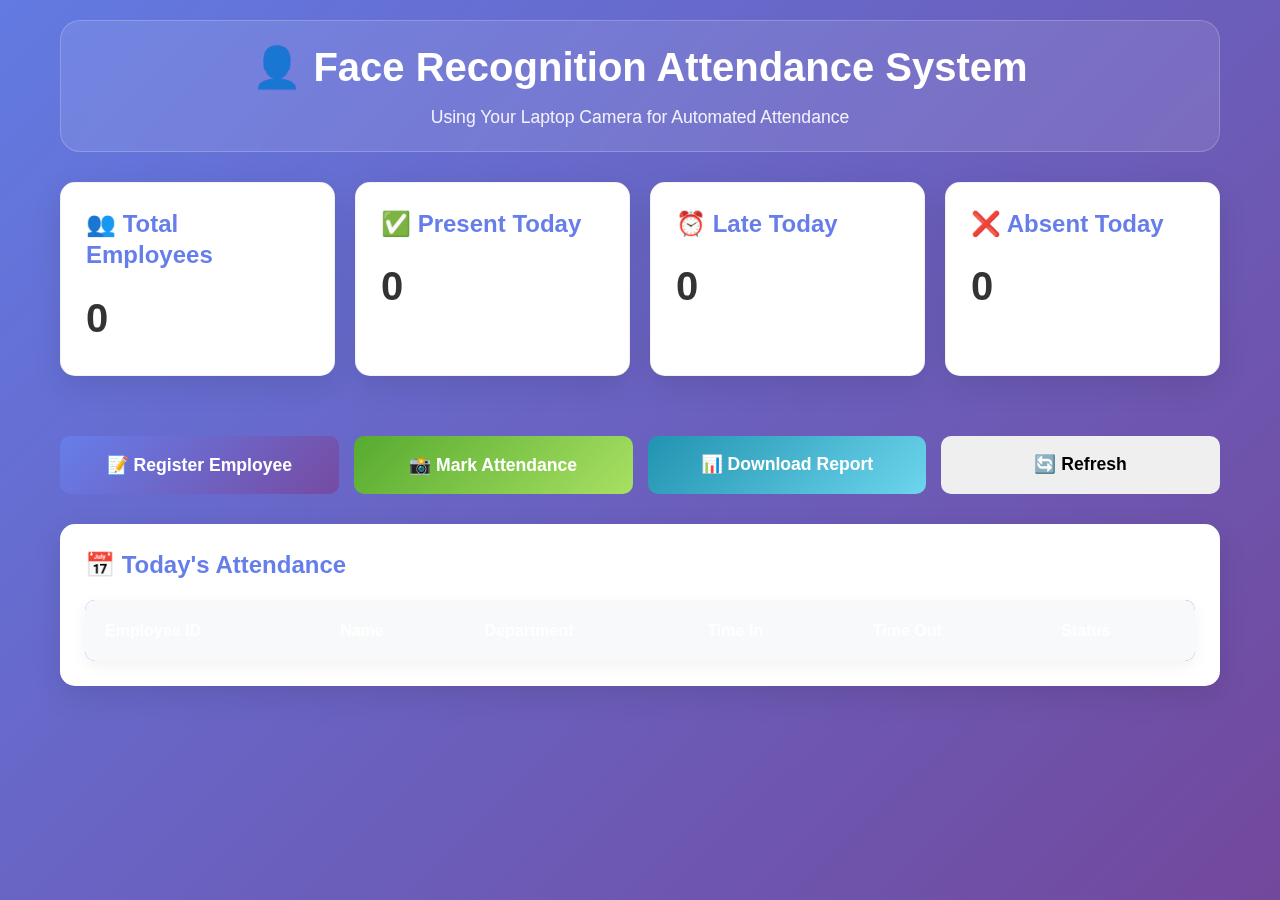
<file: index.html>
<!DOCTYPE html>
<html lang="en">
<head>
    <meta charset="UTF-8">
    <meta name="viewport" content="width=device-width, initial-scale=1.0">
    <title>Face Recognition Attendance System</title>
    <link rel="stylesheet" href="style.css">
    <style>
        * {
            margin: 0;
            padding: 0;
            box-sizing: border-box;
        }

        body {
            font-family: 'Segoe UI', Arial, sans-serif;
            background: linear-gradient(135deg, #667eea 0%, #764ba2 100%);
            min-height: 100vh;
            color: #333;
        }

        .container {
            max-width: 1200px;
            margin: 0 auto;
            padding: 20px;
        }

        header {
            text-align: center;
            color: white;
            margin-bottom: 30px;
            padding: 20px;
        }

        header h1 {
            font-size: 2.5rem;
            margin-bottom: 10px;
        }

        header p {
            font-size: 1.1rem;
            opacity: 0.9;
        }

        .dashboard {
            display: grid;
            grid-template-columns: repeat(auto-fit, minmax(250px, 1fr));
            gap: 20px;
            margin-bottom: 30px;
        }

        .card {
            background: white;
            border-radius: 15px;
            padding: 25px;
            box-shadow: 0 10px 30px rgba(0,0,0,0.1);
            transition: transform 0.3s;
        }

        .card:hover {
            transform: translateY(-5px);
        }

        .card h3 {
            color: #667eea;
            margin-bottom: 15px;
            display: flex;
            align-items: center;
            gap: 10px;
        }

        .card .value {
            font-size: 2.5rem;
            font-weight: bold;
            color: #333;
        }

        .quick-actions {
            display: grid;
            grid-template-columns: repeat(auto-fit, minmax(200px, 1fr));
            gap: 15px;
            margin: 30px 0;
        }

        .btn {
            padding: 15px 25px;
            border: none;
            border-radius: 10px;
            font-size: 1.1rem;
            font-weight: 600;
            cursor: pointer;
            display: flex;
            align-items: center;
            justify-content: center;
            gap: 10px;
            text-decoration: none;
            transition: all 0.3s;
        }

        .btn-primary {
            background: linear-gradient(135deg, #667eea 0%, #764ba2 100%);
            color: white;
        }

        .btn-success {
            background: linear-gradient(135deg, #56ab2f 0%, #a8e063 100%);
            color: white;
        }

        .btn-info {
            background: linear-gradient(135deg, #2193b0 0%, #6dd5ed 100%);
            color: white;
        }

        .btn:hover {
            transform: scale(1.05);
            box-shadow: 0 10px 20px rgba(0,0,0,0.2);
        }

        .attendance-table {
            background: white;
            border-radius: 15px;
            padding: 25px;
            box-shadow: 0 10px 30px rgba(0,0,0,0.1);
            margin-top: 30px;
        }

        .attendance-table h3 {
            color: #667eea;
            margin-bottom: 20px;
            display: flex;
            align-items: center;
            gap: 10px;
        }

        table {
            width: 100%;
            border-collapse: collapse;
        }

        th, td {
            padding: 12px 15px;
            text-align: left;
            border-bottom: 1px solid #ddd;
        }

        th {
            background-color: #f8f9fa;
            color: #667eea;
            font-weight: 600;
        }

        tr:hover {
            background-color: #f5f5f5;
        }

        .badge {
            padding: 5px 10px;
            border-radius: 20px;
            font-size: 0.85rem;
            font-weight: 600;
        }

        .badge-present {
            background-color: #d4edda;
            color: #155724;
        }

        .badge-late {
            background-color: #fff3cd;
            color: #856404;
        }

        .badge-absent {
            background-color: #f8d7da;
            color: #721c24;
        }

        .message {
            position: fixed;
            top: 20px;
            right: 20px;
            padding: 15px 25px;
            border-radius: 10px;
            color: white;
            font-weight: 600;
            z-index: 1000;
            animation: slideIn 0.3s ease;
        }

        @keyframes slideIn {
            from {
                transform: translateX(100%);
                opacity: 0;
            }
            to {
                transform: translateX(0);
                opacity: 1;
            }
        }

        .message.success {
            background: #28a745;
        }

        .message.error {
            background: #dc3545;
        }

        .message.info {
            background: #17a2b8;
        }

        @media (max-width: 768px) {
            .container {
                padding: 10px;
            }
            
            header h1 {
                font-size: 1.8rem;
            }
            
            .quick-actions {
                grid-template-columns: 1fr;
            }
            
            table {
                font-size: 0.9rem;
            }
        }
    </style>
</head>
<body>
    <div class="container">
        <header>
            <h1>👤 Face Recognition Attendance System</h1>
            <p>Using Your Laptop Camera for Automated Attendance</p>
        </header>

        <div class="dashboard">
            <div class="card">
                <h3>👥 Total Employees</h3>
                <div class="value" id="totalEmployees">0</div>
            </div>
            <div class="card">
                <h3>✅ Present Today</h3>
                <div class="value" id="todayPresent">0</div>
            </div>
            <div class="card">
                <h3>⏰ Late Today</h3>
                <div class="value" id="lateToday">0</div>
            </div>
            <div class="card">
                <h3>❌ Absent Today</h3>
                <div class="value" id="absentToday">0</div>
            </div>
        </div>

        <div class="quick-actions">
            <a href="register.html" class="btn btn-primary">
                📝 Register Employee
            </a>
            <a href="attendance.html" class="btn btn-success">
                📸 Mark Attendance
            </a>
            <button onclick="downloadReport()" class="btn btn-info">
                📊 Download Report
            </button>
            <button onclick="refreshData()" class="btn">
                🔄 Refresh
            </button>
        </div>

        <div class="attendance-table">
            <h3>📅 Today's Attendance</h3>
            <div class="table-responsive">
                <table>
                    <thead>
                        <tr>
                            <th>Employee ID</th>
                            <th>Name</th>
                            <th>Department</th>
                            <th>Time In</th>
                            <th>Time Out</th>
                            <th>Status</th>
                        </tr>
                    </thead>
                    <tbody id="attendanceList">
                        <!-- Will be populated by JavaScript -->
                    </tbody>
                </table>
            </div>
        </div>
    </div>

    <div id="message" class="message" style="display: none;"></div>

    <script>
        // Load data when page loads
        document.addEventListener('DOMContentLoaded', function() {
            loadDashboardData();
            loadTodayAttendance();
            
            // Refresh every 30 seconds
            setInterval(loadDashboardData, 30000);
        });

        async function loadDashboardData() {
            try {
                // Get total employees
                const employeesResponse = await fetch('api.php?action=get_employees');
                const employeesData = await employeesResponse.json();
                
                if(employeesData.success) {
                    document.getElementById('totalEmployees').textContent = employeesData.count;
                }
                
                // Get today's attendance
                const attendanceResponse = await fetch('api.php?action=get_today_attendance');
                const attendanceData = await attendanceResponse.json();
                
                if(attendanceData.success) {
                    document.getElementById('todayPresent').textContent = attendanceData.total;
                    // Simplified counts (in real app, calculate from database)
                    document.getElementById('lateToday').textContent = '0';
                    document.getElementById('absentToday').textContent = employeesData.count - attendanceData.total;
                }
                
            } catch(error) {
                console.error('Error loading dashboard data:', error);
            }
        }

        async function loadTodayAttendance() {
            try {
                const response = await fetch('api.php?action=get_today_attendance');
                const data = await response.json();
                
                if(data.success) {
                    const tableBody = document.getElementById('attendanceList');
                    tableBody.innerHTML = '';
                    
                    if(data.attendance.length === 0) {
                        tableBody.innerHTML = '<tr><td colspan="6" style="text-align: center;">No attendance recorded today</td></tr>';
                        return;
                    }
                    
                    data.attendance.forEach(record => {
                        const row = document.createElement('tr');
                        
                        // Determine status
                        let status = 'Present';
                        let statusClass = 'badge-present';
                        
                        if(record.time_in) {
                            const timeIn = new Date('1970-01-01T' + record.time_in);
                            if(timeIn.getHours() > 9 || (timeIn.getHours() === 9 && timeIn.getMinutes() > 0)) {
                                status = 'Late';
                                statusClass = 'badge-late';
                            }
                        }
                        
                        if(!record.time_in) {
                            status = 'Absent';
                            statusClass = 'badge-absent';
                        }
                        
                        row.innerHTML = `
                            <td>${record.employee_id || 'N/A'}</td>
                            <td>${record.name}</td>
                            <td>${record.department || 'N/A'}</td>
                            <td>${record.time_in || '--:--:--'}</td>
                            <td>${record.time_out || '--:--:--'}</td>
                            <td><span class="badge ${statusClass}">${status}</span></td>
                        `;
                        
                        tableBody.appendChild(row);
                    });
                }
            } catch(error) {
                console.error('Error loading attendance:', error);
            }
        }

        function downloadReport() {
            const today = new Date().toISOString().split('T')[0];
            // In a real app, this would generate a CSV or PDF
            alert(`Attendance report for ${today} would be downloaded`);
        }

        function refreshData() {
            loadDashboardData();
            loadTodayAttendance();
            showMessage('Data refreshed', 'info');
        }

        function showMessage(text, type) {
            const messageDiv = document.getElementById('message');
            messageDiv.textContent = text;
            messageDiv.className = `message ${type}`;
            messageDiv.style.display = 'block';
            
            setTimeout(() => {
                messageDiv.style.display = 'none';
            }, 3000);
        }
    </script>
</body>
</html>
</file>
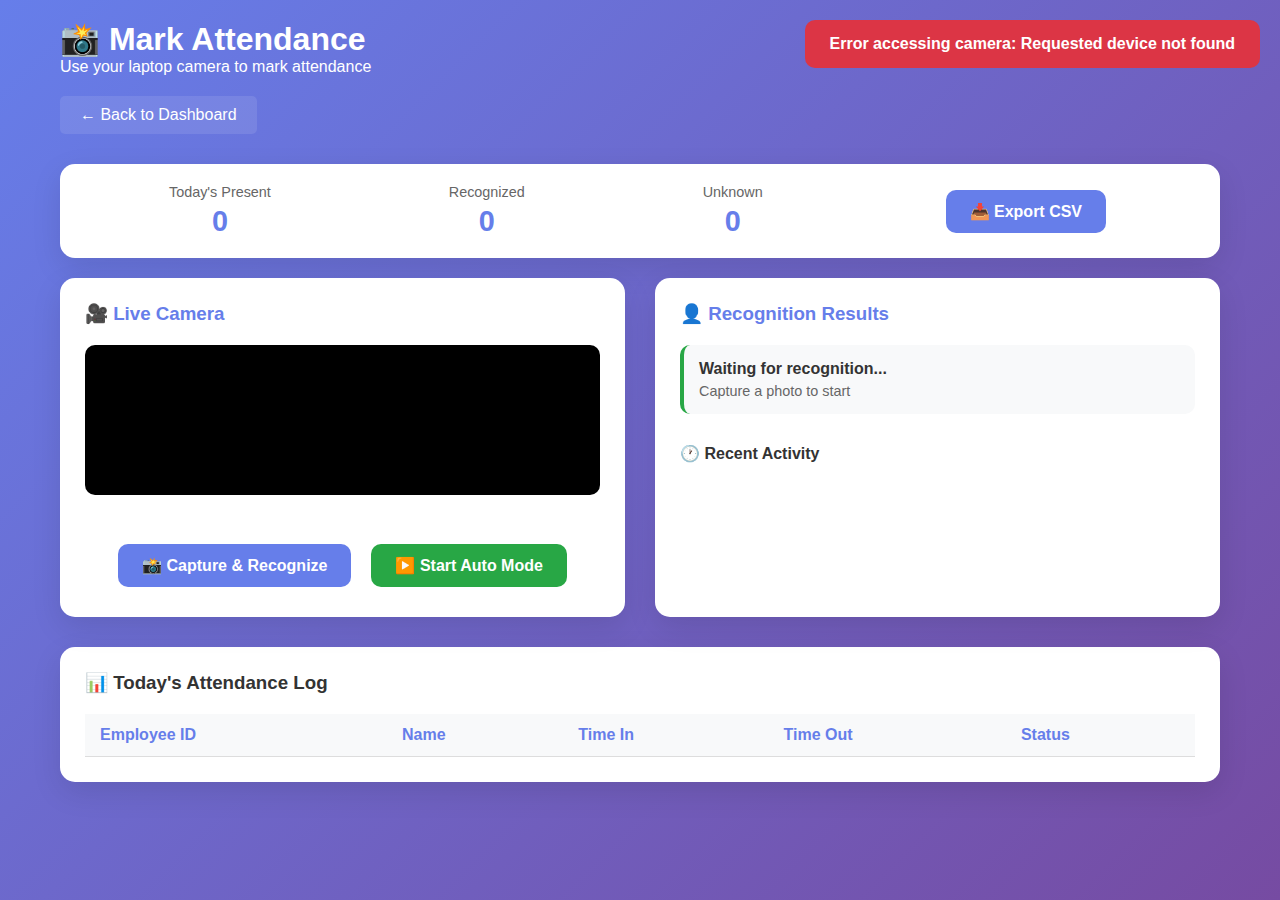
<file: attendance.html>
<!DOCTYPE html>
<html lang="en">
<head>
    <meta charset="UTF-8">
    <meta name="viewport" content="width=device-width, initial-scale=1.0">
    <title>Mark Attendance - Face Attendance</title>
    <style>
        * {
            margin: 0;
            padding: 0;
            box-sizing: border-box;
        }

        body {
            font-family: 'Segoe UI', Arial, sans-serif;
            background: linear-gradient(135deg, #667eea 0%, #764ba2 100%);
            min-height: 100vh;
            color: #333;
        }

        .container {
            max-width: 1200px;
            margin: 0 auto;
            padding: 20px;
        }

        header {
            color: white;
            margin-bottom: 30px;
        }

        .back-btn {
            display: inline-block;
            padding: 10px 20px;
            background: rgba(255, 255, 255, 0.1);
            color: white;
            text-decoration: none;
            border-radius: 5px;
            margin-top: 20px;
            transition: all 0.3s;
        }

        .back-btn:hover {
            background: rgba(255, 255, 255, 0.2);
        }

        .attendance-container {
            display: grid;
            grid-template-columns: 1fr 1fr;
            gap: 30px;
            margin-bottom: 30px;
        }

        @media (max-width: 900px) {
            .attendance-container {
                grid-template-columns: 1fr;
            }
        }

        .card {
            background: white;
            border-radius: 15px;
            padding: 25px;
            box-shadow: 0 10px 30px rgba(0,0,0,0.1);
            height: 100%;
        }

        .card h3 {
            color: #667eea;
            margin-bottom: 20px;
            display: flex;
            align-items: center;
            gap: 10px;
        }

        video {
            width: 100%;
            border-radius: 10px;
            background: #000;
            margin-bottom: 20px;
        }

        .btn {
            padding: 12px 24px;
            border: none;
            border-radius: 10px;
            font-size: 1rem;
            font-weight: 600;
            cursor: pointer;
            display: inline-flex;
            align-items: center;
            gap: 10px;
            transition: all 0.3s;
            margin: 5px;
        }

        .btn-primary {
            background: #667eea;
            color: white;
        }

        .btn-success {
            background: #28a745;
            color: white;
        }

        .btn-danger {
            background: #dc3545;
            color: white;
        }

        .btn:hover {
            transform: translateY(-2px);
            box-shadow: 0 5px 15px rgba(0,0,0,0.2);
        }

        .controls {
            display: flex;
            gap: 10px;
            justify-content: center;
            margin-top: 20px;
            flex-wrap: wrap;
        }

        .preview-container {
            text-align: center;
            margin-bottom: 20px;
        }

        #preview {
            max-width: 100%;
            border-radius: 10px;
            border: 3px solid #667eea;
        }

        .results-container {
            max-height: 400px;
            overflow-y: auto;
        }

        .result-item {
            background: #f8f9fa;
            padding: 15px;
            border-radius: 10px;
            margin-bottom: 10px;
            border-left: 4px solid #28a745;
        }

        .result-item.unknown {
            border-left-color: #dc3545;
        }

        .result-item .name {
            font-weight: 600;
            color: #333;
        }

        .result-item .time {
            color: #666;
            font-size: 0.9rem;
            margin-top: 5px;
        }

        .recent-logs {
            margin-top: 20px;
        }

        .log-item {
            display: flex;
            justify-content: space-between;
            padding: 8px 0;
            border-bottom: 1px solid #eee;
        }

        .log-item:last-child {
            border-bottom: none;
        }

        .stats-bar {
            background: white;
            border-radius: 15px;
            padding: 20px;
            display: flex;
            justify-content: space-around;
            align-items: center;
            margin-bottom: 20px;
            box-shadow: 0 10px 30px rgba(0,0,0,0.1);
        }

        .stat {
            text-align: center;
        }

        .stat-label {
            display: block;
            color: #666;
            font-size: 0.9rem;
            margin-bottom: 5px;
        }

        .stat-value {
            display: block;
            font-size: 1.8rem;
            font-weight: bold;
            color: #667eea;
        }

        .attendance-log {
            background: white;
            border-radius: 15px;
            padding: 25px;
            box-shadow: 0 10px 30px rgba(0,0,0,0.1);
        }

        .log-table {
            width: 100%;
            border-collapse: collapse;
            margin-top: 20px;
        }

        .log-table th,
        .log-table td {
            padding: 12px 15px;
            text-align: left;
            border-bottom: 1px solid #ddd;
        }

        .log-table th {
            background-color: #f8f9fa;
            color: #667eea;
            font-weight: 600;
        }

        .badge {
            padding: 5px 10px;
            border-radius: 20px;
            font-size: 0.85rem;
            font-weight: 600;
        }

        .badge-present {
            background-color: #d4edda;
            color: #155724;
        }

        .message {
            position: fixed;
            top: 20px;
            right: 20px;
            padding: 15px 25px;
            border-radius: 10px;
            color: white;
            font-weight: 600;
            z-index: 1000;
            animation: slideIn 0.3s ease;
            display: none;
        }

        @keyframes slideIn {
            from {
                transform: translateX(100%);
                opacity: 0;
            }
            to {
                transform: translateX(0);
                opacity: 1;
            }
        }

        .message.success {
            background: #28a745;
        }

        .message.error {
            background: #dc3545;
        }

        .message.info {
            background: #17a2b8;
        }
    </style>
</head>
<body>
    <div class="container">
        <header>
            <h1>📸 Mark Attendance</h1>
            <p>Use your laptop camera to mark attendance</p>
            <a href="index.html" class="back-btn">← Back to Dashboard</a>
        </header>

        <div class="stats-bar">
            <div class="stat">
                <span class="stat-label">Today's Present</span>
                <span class="stat-value" id="todayCount">0</span>
            </div>
            <div class="stat">
                <span class="stat-label">Recognized</span>
                <span class="stat-value" id="recognizedCount">0</span>
            </div>
            <div class="stat">
                <span class="stat-label">Unknown</span>
                <span class="stat-value" id="unknownCount">0</span>
            </div>
            <button onclick="downloadCSV()" class="btn btn-primary">
                📥 Export CSV
            </button>
        </div>

        <div class="attendance-container">
            <div class="card">
                <h3>🎥 Live Camera</h3>
                <div class="video-container">
                    <video id="video" autoplay></video>
                    <canvas id="canvas" style="display: none;"></canvas>
                </div>
                <div class="controls">
                    <button id="captureBtn" class="btn btn-primary">
                        📸 Capture & Recognize
                    </button>
                    <button id="autoBtn" class="btn btn-success">
                        ▶️ Start Auto Mode
                    </button>
                    <button id="stopBtn" class="btn btn-danger" style="display: none;">
                        ⏹️ Stop Auto Mode
                    </button>
                </div>
            </div>

            <div class="card">
                <h3>👤 Recognition Results</h3>
                <div class="preview-container" id="previewSection" style="display: none;">
                    <img id="preview" width="250">
                </div>
                <div class="results-container" id="results">
                    <!-- Results will appear here -->
                    <div class="result-item">
                        <div class="name">Waiting for recognition...</div>
                        <div class="time">Capture a photo to start</div>
                    </div>
                </div>
                
                <div class="recent-logs">
                    <h4 style="margin-bottom: 10px;">🕐 Recent Activity</h4>
                    <div id="recentLogs">
                        <!-- Recent logs will appear here -->
                    </div>
                </div>
            </div>
        </div>

        <div class="attendance-log">
            <h3>📊 Today's Attendance Log</h3>
            <div class="table-responsive">
                <table class="log-table">
                    <thead>
                        <tr>
                            <th>Employee ID</th>
                            <th>Name</th>
                            <th>Time In</th>
                            <th>Time Out</th>
                            <th>Status</th>
                        </tr>
                    </thead>
                    <tbody id="attendanceLog">
                        <!-- Will be populated by JavaScript -->
                    </tbody>
                </table>
            </div>
        </div>
    </div>

    <div id="message" class="message"></div>

    <script>
        const video = document.getElementById('video');
        const canvas = document.getElementById('canvas');
        const captureBtn = document.getElementById('captureBtn');
        const autoBtn = document.getElementById('autoBtn');
        const stopBtn = document.getElementById('stopBtn');
        const preview = document.getElementById('preview');
        const previewSection = document.getElementById('previewSection');
        const resultsDiv = document.getElementById('results');
        const recentLogsDiv = document.getElementById('recentLogs');
        const attendanceLogBody = document.getElementById('attendanceLog');
        
        let stream = null;
        let autoModeInterval = null;
        let isAutoMode = false;
        let recognizedCount = 0;
        let unknownCount = 0;

        // Start webcam
        async function startCamera() {
            try {
                stream = await navigator.mediaDevices.getUserMedia({ 
                    video: { 
                        facingMode: 'user', // Use front camera (laptop camera)
                        width: { ideal: 1280 },
                        height: { ideal: 720 }
                    } 
                });
                video.srcObject = stream;
                showMessage('Camera started successfully', 'info');
            } catch (err) {
                console.error('Error accessing camera:', err);
                showMessage('Error accessing camera: ' + err.message, 'error');
            }
        }

        captureBtn.addEventListener('click', takeAttendance);
        
        autoBtn.addEventListener('click', () => {
            isAutoMode = true;
            autoBtn.style.display = 'none';
            stopBtn.style.display = 'inline-block';
            autoModeInterval = setInterval(takeAttendance, 5000); // Every 5 seconds
            showMessage('Auto mode started (every 5 seconds)', 'info');
        });
        
        stopBtn.addEventListener('click', () => {
            isAutoMode = false;
            autoBtn.style.display = 'inline-block';
            stopBtn.style.display = 'none';
            clearInterval(autoModeInterval);
            showMessage('Auto mode stopped', 'info');
        });

        async function takeAttendance() {
            try {
                canvas.width = video.videoWidth;
                canvas.height = video.videoHeight;
                canvas.getContext('2d').drawImage(video, 0, 0);
                
                const imageData = canvas.toDataURL('image/jpeg');
                preview.src = imageData;
                previewSection.style.display = 'block';

                // Prepare form data
                const formData = new FormData();
                formData.append('action', 'recognize');
                formData.append('image_data', imageData);

                const response = await fetch('api.php', {
                    method: 'POST',
                    body: formData
                });

                const data = await response.json();
                
                if (data.success) {
                    displayResults(data);
                    loadTodayAttendance();
                    loadRecentLogs();
                    updateStats();
                } else {
                    showMessage(data.message, 'error');
                }
            } catch (error) {
                console.error('Error taking attendance:', error);
                showMessage('Error: ' + error.message, 'error');
            }
        }

        function displayResults(data) {
            if (data.recognized) {
                const resultDiv = document.createElement('div');
                resultDiv.className = 'result-item';
                
                resultDiv.innerHTML = `
                    <div class="name">${data.employee.name}</div>
                    <div class="time">${data.message} • ${new Date().toLocaleTimeString()}</div>
                `;
                
                resultsDiv.insertBefore(resultDiv, resultsDiv.firstChild);
                
                // Update counters
                recognizedCount++;
                document.getElementById('recognizedCount').textContent = recognizedCount;
                
                // Add to recent logs
                const logDiv = document.createElement('div');
                logDiv.className = 'log-item';
                logDiv.innerHTML = `
                    <span>${data.employee.name}</span>
                    <span>${data.message}</span>
                `;
                recentLogsDiv.insertBefore(logDiv, recentLogsDiv.firstChild);
                
                // Keep only last 5 logs
                while (recentLogsDiv.children.length > 5) {
                    recentLogsDiv.removeChild(recentLogsDiv.lastChild);
                }
                
                showMessage(data.message, 'success');
            } else {
                const resultDiv = document.createElement('div');
                resultDiv.className = 'result-item unknown';
                resultDiv.innerHTML = `
                    <div class="name">Unknown Face</div>
                    <div class="time">${new Date().toLocaleTimeString()}</div>
                `;
                
                resultsDiv.insertBefore(resultDiv, resultsDiv.firstChild);
                
                // Update counters
                unknownCount++;
                document.getElementById('unknownCount').textContent = unknownCount;
                
                showMessage('Face not recognized', 'error');
            }
            
            // Keep only last 5 results
            while (resultsDiv.children.length > 5) {
                resultsDiv.removeChild(resultsDiv.lastChild);
            }
        }

        async function loadTodayAttendance() {
            try {
                const response = await fetch('api.php?action=get_today_attendance');
                const data = await response.json();
                
                if (data.success) {
                    document.getElementById('todayCount').textContent = data.total;
                    
                    attendanceLogBody.innerHTML = '';
                    
                    if (data.attendance.length === 0) {
                        attendanceLogBody.innerHTML = '<tr><td colspan="5" style="text-align: center;">No attendance recorded today</td></tr>';
                        return;
                    }
                    
                    data.attendance.forEach(record => {
                        const row = document.createElement('tr');
                        
                        // Determine status
                        let status = 'Present';
                        let statusClass = 'badge-present';
                        
                        if (record.time_in) {
                            const timeIn = new Date('1970-01-01T' + record.time_in);
                            if (timeIn.getHours() > 9 || (timeIn.getHours() === 9 && timeIn.getMinutes() > 0)) {
                                status = 'Late';
                                statusClass = 'badge-late';
                            }
                        }
                        
                        row.innerHTML = `
                            <td>${record.employee_id || 'N/A'}</td>
                            <td>${record.name}</td>
                            <td>${record.time_in || '--:--:--'}</td>
                            <td>${record.time_out || '--:--:--'}</td>
                            <td><span class="badge ${statusClass}">${status}</span></td>
                        `;
                        
                        attendanceLogBody.appendChild(row);
                    });
                }
            } catch (error) {
                console.error('Error loading attendance:', error);
            }
        }

        async function loadRecentLogs() {
            try {
                const response = await fetch('api.php?action=get_today_attendance');
                const data = await response.json();
                
                if (data.success && data.attendance.length > 0) {
                    // Show last 5 records in recent logs
                    const recent = data.attendance.slice(0, 5);
                    
                    recent.forEach(record => {
                        const logDiv = document.createElement('div');
                        logDiv.className = 'log-item';
                        logDiv.innerHTML = `
                            <span>${record.name}</span>
                            <span>${record.time_in}</span>
                        `;
                        recentLogsDiv.appendChild(logDiv);
                    });
                }
            } catch (error) {
                console.error('Error loading recent logs:', error);
            }
        }

        function updateStats() {
            // Update the stats display
            document.getElementById('recognizedCount').textContent = recognizedCount;
            document.getElementById('unknownCount').textContent = unknownCount;
        }

        function downloadCSV() {
            const today = new Date().toISOString().split('T')[0];
            // This would generate a CSV file in a real application
            alert(`CSV export for ${today} would be downloaded`);
        }

        function showMessage(text, type) {
            const messageDiv = document.getElementById('message');
            messageDiv.textContent = text;
            messageDiv.className = `message ${type}`;
            messageDiv.style.display = 'block';
            
            setTimeout(() => {
                messageDiv.style.display = 'none';
            }, 3000);
        }

        // Start camera and load data when page loads
        startCamera();
        loadTodayAttendance();
        loadRecentLogs();

        // Stop camera when leaving page
        window.addEventListener('beforeunload', () => {
            if (stream) {
                stream.getTracks().forEach(track => track.stop());
            }
            if (autoModeInterval) {
                clearInterval(autoModeInterval);
            }
        });
    </script>
</body>
</html>
</file>
<file: style.css>
/* Face Recognition Attendance System - Main Stylesheet */

/* Reset and Base Styles */
* {
    margin: 0;
    padding: 0;
    box-sizing: border-box;
}

html {
    scroll-behavior: smooth;
}

body {
    font-family: 'Segoe UI', 'Roboto', 'Helvetica Neue', Arial, sans-serif;
    line-height: 1.6;
    color: #333;
    background: linear-gradient(135deg, #667eea 0%, #764ba2 100%);
    min-height: 100vh;
    position: relative;
}

body::before {
    content: '';
    position: fixed;
    top: 0;
    left: 0;
    width: 100%;
    height: 100%;
    background: rgba(0, 0, 0, 0.03);
    z-index: -1;
}

/* Container */
.container {
    max-width: 1400px;
    margin: 0 auto;
    padding: 20px;
}

/* Typography */
h1, h2, h3, h4, h5, h6 {
    font-weight: 600;
    line-height: 1.3;
    margin-bottom: 1rem;
    color: #2c3e50;
}

h1 {
    font-size: 2.5rem;
    background: linear-gradient(135deg, #667eea 0%, #764ba2 100%);
    -webkit-background-clip: text;
    -webkit-text-fill-color: transparent;
    background-clip: text;
}

h2 {
    font-size: 2rem;
}

h3 {
    font-size: 1.5rem;
}

p {
    margin-bottom: 1rem;
}

/* Header */
header {
    text-align: center;
    color: white;
    margin-bottom: 40px;
    padding: 30px 20px;
    background: rgba(255, 255, 255, 0.1);
    border-radius: 20px;
    backdrop-filter: blur(10px);
    border: 1px solid rgba(255, 255, 255, 0.2);
}

header h1 {
    margin-bottom: 10px;
    -webkit-text-fill-color: white;
}

header p {
    font-size: 1.2rem;
    opacity: 0.9;
    max-width: 800px;
    margin: 0 auto;
}

/* Navigation */
.navbar {
    background: rgba(255, 255, 255, 0.95);
    backdrop-filter: blur(10px);
    box-shadow: 0 4px 20px rgba(0, 0, 0, 0.1);
    padding: 15px 0;
    position: sticky;
    top: 0;
    z-index: 1000;
}

.navbar-brand {
    font-weight: 700;
    font-size: 1.5rem;
    color: #667eea !important;
}

.nav-link {
    font-weight: 500;
    color: #555 !important;
    transition: color 0.3s;
}

.nav-link:hover {
    color: #667eea !important;
}

/* Cards */
.card {
    background: white;
    border-radius: 20px;
    padding: 30px;
    box-shadow: 0 10px 40px rgba(0, 0, 0, 0.1);
    margin-bottom: 30px;
    transition: all 0.3s ease;
    border: 1px solid rgba(0, 0, 0, 0.05);
}

.card:hover {
    transform: translateY(-5px);
    box-shadow: 0 20px 50px rgba(0, 0, 0, 0.15);
}

.card-header {
    background: transparent;
    border-bottom: 2px solid #f0f0f0;
    padding-bottom: 15px;
    margin-bottom: 20px;
}

/* Dashboard Stats */
.stats-grid {
    display: grid;
    grid-template-columns: repeat(auto-fit, minmax(250px, 1fr));
    gap: 25px;
    margin-bottom: 40px;
}

.stat-card {
    background: white;
    border-radius: 15px;
    padding: 25px;
    text-align: center;
    box-shadow: 0 5px 20px rgba(0, 0, 0, 0.08);
    transition: all 0.3s;
    position: relative;
    overflow: hidden;
}

.stat-card::before {
    content: '';
    position: absolute;
    top: 0;
    left: 0;
    width: 100%;
    height: 4px;
    background: linear-gradient(90deg, #667eea, #764ba2);
}

.stat-card:hover {
    transform: translateY(-5px);
    box-shadow: 0 15px 30px rgba(0, 0, 0, 0.15);
}

.stat-icon {
    font-size: 2.5rem;
    margin-bottom: 15px;
    color: #667eea;
}

.stat-value {
    font-size: 2.8rem;
    font-weight: 700;
    color: #2c3e50;
    margin: 10px 0;
}

.stat-label {
    font-size: 1rem;
    color: #666;
    font-weight: 500;
}

/* Buttons */
.btn {
    display: inline-flex;
    align-items: center;
    justify-content: center;
    gap: 10px;
    padding: 14px 28px;
    border: none;
    border-radius: 12px;
    font-weight: 600;
    font-size: 1rem;
    cursor: pointer;
    transition: all 0.3s ease;
    text-decoration: none;
    position: relative;
    overflow: hidden;
}

.btn::after {
    content: '';
    position: absolute;
    top: 50%;
    left: 50%;
    width: 5px;
    height: 5px;
    background: rgba(255, 255, 255, 0.5);
    opacity: 0;
    border-radius: 100%;
    transform: scale(1, 1) translate(-50%);
    transform-origin: 50% 50%;
}

.btn:focus:not(:active)::after {
    animation: ripple 1s ease-out;
}

@keyframes ripple {
    0% {
        transform: scale(0, 0);
        opacity: 0.5;
    }
    100% {
        transform: scale(20, 20);
        opacity: 0;
    }
}

.btn-primary {
    background: linear-gradient(135deg, #667eea 0%, #764ba2 100%);
    color: white;
}

.btn-primary:hover {
    transform: translateY(-2px);
    box-shadow: 0 10px 25px rgba(102, 126, 234, 0.4);
}

.btn-success {
    background: linear-gradient(135deg, #56ab2f 0%, #a8e063 100%);
    color: white;
}

.btn-success:hover {
    transform: translateY(-2px);
    box-shadow: 0 10px 25px rgba(86, 171, 47, 0.4);
}

.btn-warning {
    background: linear-gradient(135deg, #f46b45 0%, #eea849 100%);
    color: #212529;
}

.btn-warning:hover {
    transform: translateY(-2px);
    box-shadow: 0 10px 25px rgba(244, 107, 69, 0.4);
}

.btn-danger {
    background: linear-gradient(135deg, #ff416c 0%, #ff4b2b 100%);
    color: white;
}

.btn-danger:hover {
    transform: translateY(-2px);
    box-shadow: 0 10px 25px rgba(255, 65, 108, 0.4);
}

.btn-info {
    background: linear-gradient(135deg, #2193b0 0%, #6dd5ed 100%);
    color: white;
}

.btn-info:hover {
    transform: translateY(-2px);
    box-shadow: 0 10px 25px rgba(33, 147, 176, 0.4);
}

.btn-lg {
    padding: 18px 36px;
    font-size: 1.1rem;
    border-radius: 15px;
}

.btn-block {
    width: 100%;
}

.btn:disabled {
    opacity: 0.6;
    cursor: not-allowed;
    transform: none !important;
    box-shadow: none !important;
}

/* Video Container */
.video-container {
    position: relative;
    width: 100%;
    margin-bottom: 25px;
    border-radius: 15px;
    overflow: hidden;
    background: #000;
    box-shadow: 0 10px 30px rgba(0, 0, 0, 0.2);
}

video {
    width: 100%;
    height: auto;
    display: block;
    transform: scaleX(-1); /* Mirror for front camera */
}

canvas {
    display: none;
}

/* Preview Container */
.preview-container {
    text-align: center;
    margin: 25px 0;
    padding: 20px;
    background: #f8f9fa;
    border-radius: 15px;
    border: 2px dashed #dee2e6;
}

#preview {
    max-width: 100%;
    border-radius: 10px;
    box-shadow: 0 5px 15px rgba(0, 0, 0, 0.1);
    border: 3px solid #667eea;
}

/* Forms */
.form-group {
    margin-bottom: 25px;
}

.form-label {
    display: block;
    margin-bottom: 8px;
    font-weight: 600;
    color: #495057;
}

.form-control {
    width: 100%;
    padding: 14px 18px;
    border: 2px solid #e9ecef;
    border-radius: 10px;
    font-size: 1rem;
    transition: all 0.3s;
    background: #f8f9fa;
}

.form-control:focus {
    outline: none;
    border-color: #667eea;
    background: white;
    box-shadow: 0 0 0 3px rgba(102, 126, 234, 0.1);
}

.form-control::placeholder {
    color: #adb5bd;
}

/* Tables */
.table-responsive {
    overflow-x: auto;
    border-radius: 10px;
    box-shadow: 0 5px 15px rgba(0, 0, 0, 0.05);
}

table {
    width: 100%;
    border-collapse: separate;
    border-spacing: 0;
    background: white;
}

thead {
    background: linear-gradient(135deg, #667eea 0%, #764ba2 100%);
}

thead th {
    color: white;
    font-weight: 600;
    padding: 18px 20px;
    text-align: left;
    border: none;
}

tbody tr {
    transition: all 0.3s;
}

tbody tr:hover {
    background: #f8f9ff;
    transform: scale(1.01);
}

tbody td {
    padding: 16px 20px;
    border-bottom: 1px solid #e9ecef;
}

/* Badges */
.badge {
    display: inline-block;
    padding: 6px 14px;
    border-radius: 20px;
    font-size: 0.85rem;
    font-weight: 600;
    text-transform: uppercase;
    letter-spacing: 0.5px;
}

.badge-present {
    background: linear-gradient(135deg, #d4edda 0%, #c3e6cb 100%);
    color: #155724;
}

.badge-late {
    background: linear-gradient(135deg, #fff3cd 0%, #ffeaa7 100%);
    color: #856404;
}

.badge-absent {
    background: linear-gradient(135deg, #f8d7da 0%, #f5c6cb 100%);
    color: #721c24;
}

.badge-success {
    background: linear-gradient(135deg, #d4edda 0%, #c3e6cb 100%);
    color: #155724;
}

.badge-warning {
    background: linear-gradient(135deg, #fff3cd 0%, #ffeaa7 100%);
    color: #856404;
}

.badge-danger {
    background: linear-gradient(135deg, #f8d7da 0%, #f5c6cb 100%);
    color: #721c24;
}

/* Alerts and Messages */
.alert {
    padding: 18px 25px;
    border-radius: 12px;
    margin-bottom: 25px;
    border-left: 5px solid;
    background: white;
    box-shadow: 0 5px 15px rgba(0, 0, 0, 0.05);
}

.alert-success {
    border-left-color: #28a745;
    background: linear-gradient(135deg, #f8fff9 0%, #e8f6eb 100%);
    color: #155724;
}

.alert-warning {
    border-left-color: #ffc107;
    background: linear-gradient(135deg, #fffdf5 0%, #fff9e6 100%);
    color: #856404;
}

.alert-danger {
    border-left-color: #dc3545;
    background: linear-gradient(135deg, #fff5f7 0%, #ffe6e9 100%);
    color: #721c24;
}

.alert-info {
    border-left-color: #17a2b8;
    background: linear-gradient(135deg, #f8fdff 0%, #e6f7fb 100%);
    color: #0c5460;
}

/* Message System */
.message {
    position: fixed;
    top: 25px;
    right: 25px;
    padding: 18px 28px;
    border-radius: 12px;
    color: white;
    font-weight: 600;
    z-index: 10000;
    animation: slideInRight 0.3s ease, fadeOut 0.3s ease 2.7s forwards;
    box-shadow: 0 10px 30px rgba(0, 0, 0, 0.2);
    backdrop-filter: blur(10px);
    border: 1px solid rgba(255, 255, 255, 0.2);
    max-width: 400px;
}

.message.success {
    background: linear-gradient(135deg, rgba(40, 167, 69, 0.95) 0%, rgba(56, 178, 82, 0.95) 100%);
}

.message.error {
    background: linear-gradient(135deg, rgba(220, 53, 69, 0.95) 0%, rgba(225, 83, 97, 0.95) 100%);
}

.message.info {
    background: linear-gradient(135deg, rgba(23, 162, 184, 0.95) 0%, rgba(58, 179, 198, 0.95) 100%);
}

.message.warning {
    background: linear-gradient(135deg, rgba(255, 193, 7, 0.95) 0%, rgba(255, 202, 44, 0.95) 100%);
}

@keyframes slideInRight {
    from {
        transform: translateX(100%);
        opacity: 0;
    }
    to {
        transform: translateX(0);
        opacity: 1;
    }
}

@keyframes fadeOut {
    to {
        opacity: 0;
        transform: translateX(100%);
    }
}

/* Controls */
.controls {
    display: flex;
    gap: 15px;
    justify-content: center;
    margin-top: 25px;
    flex-wrap: wrap;
}

.control-group {
    display: flex;
    align-items: center;
    gap: 10px;
    background: white;
    padding: 15px 25px;
    border-radius: 12px;
    box-shadow: 0 5px 15px rgba(0, 0, 0, 0.05);
}

/* Loading Spinner */
.spinner {
    display: inline-block;
    width: 40px;
    height: 40px;
    border: 4px solid #f3f3f3;
    border-top: 4px solid #667eea;
    border-radius: 50%;
    animation: spin 1s linear infinite;
}

@keyframes spin {
    0% { transform: rotate(0deg); }
    100% { transform: rotate(360deg); }
}

/* Modal */
.modal {
    position: fixed;
    top: 0;
    left: 0;
    width: 100%;
    height: 100%;
    background: rgba(0, 0, 0, 0.5);
    display: flex;
    align-items: center;
    justify-content: center;
    z-index: 1000;
    opacity: 0;
    visibility: hidden;
    transition: all 0.3s;
}

.modal.show {
    opacity: 1;
    visibility: visible;
}

.modal-content {
    background: white;
    border-radius: 20px;
    padding: 40px;
    max-width: 500px;
    width: 90%;
    transform: translateY(-20px);
    transition: transform 0.3s;
    box-shadow: 0 25px 50px rgba(0, 0, 0, 0.15);
}

.modal.show .modal-content {
    transform: translateY(0);
}

.modal-header {
    display: flex;
    justify-content: space-between;
    align-items: center;
    margin-bottom: 25px;
}

.modal-title {
    margin: 0;
}

.modal-close {
    background: none;
    border: none;
    font-size: 1.5rem;
    cursor: pointer;
    color: #666;
    transition: color 0.3s;
}

.modal-close:hover {
    color: #dc3545;
}

/* Instructions */
.instructions {
    background: linear-gradient(135deg, #f8f9ff 0%, #eef1ff 100%);
    border-radius: 15px;
    padding: 25px;
    margin-top: 25px;
    border-left: 5px solid #667eea;
}

.instructions h4 {
    color: #667eea;
    margin-bottom: 15px;
    display: flex;
    align-items: center;
    gap: 10px;
}

.instructions ul {
    padding-left: 20px;
}

.instructions li {
    margin-bottom: 10px;
    padding-left: 10px;
}

/* Results Display */
.results-container {
    max-height: 400px;
    overflow-y: auto;
    padding: 15px;
    background: #f8f9fa;
    border-radius: 12px;
    margin-top: 20px;
}

.result-item {
    background: white;
    padding: 18px;
    border-radius: 10px;
    margin-bottom: 12px;
    display: flex;
    align-items: center;
    gap: 15px;
    box-shadow: 0 3px 10px rgba(0, 0, 0, 0.05);
    border-left: 4px solid #28a745;
    transition: all 0.3s;
}

.result-item:hover {
    transform: translateX(5px);
    box-shadow: 0 5px 15px rgba(0, 0, 0, 0.1);
}

.result-item.unknown {
    border-left-color: #dc3545;
}

.result-item .icon {
    font-size: 1.5rem;
    color: #28a745;
}

.result-item.unknown .icon {
    color: #dc3545;
}

.result-item .content {
    flex: 1;
}

.result-item .name {
    font-weight: 600;
    font-size: 1.1rem;
    margin-bottom: 5px;
}

.result-item .time {
    font-size: 0.9rem;
    color: #666;
}

/* Recent Logs */
.recent-logs {
    background: white;
    border-radius: 15px;
    padding: 20px;
    margin-top: 25px;
    box-shadow: 0 5px 20px rgba(0, 0, 0, 0.05);
}

.log-item {
    display: flex;
    justify-content: space-between;
    padding: 12px 0;
    border-bottom: 1px solid #f0f0f0;
    transition: all 0.3s;
}

.log-item:hover {
    background: #f8f9ff;
    padding-left: 10px;
    padding-right: 10px;
    margin: 0 -10px;
    border-radius: 8px;
}

.log-item:last-child {
    border-bottom: none;
}

/* Stats Bar */
.stats-bar {
    display: grid;
    grid-template-columns: repeat(auto-fit, minmax(200px, 1fr));
    gap: 20px;
    margin-bottom: 30px;
}

.stat-box {
    background: white;
    padding: 25px;
    border-radius: 15px;
    text-align: center;
    box-shadow: 0 5px 20px rgba(0, 0, 0, 0.08);
}

.stat-box .value {
    font-size: 2.5rem;
    font-weight: 700;
    color: #667eea;
    margin: 10px 0;
}

.stat-box .label {
    font-size: 1rem;
    color: #666;
    font-weight: 500;
}

/* Footer */
.footer {
    text-align: center;
    padding: 30px 20px;
    margin-top: 50px;
    color: white;
    background: rgba(255, 255, 255, 0.1);
    border-radius: 20px;
    backdrop-filter: blur(10px);
}

/* Utility Classes */
.text-center {
    text-align: center;
}

.text-right {
    text-align: right;
}

.text-left {
    text-align: left;
}

.mt-1 { margin-top: 10px; }
.mt-2 { margin-top: 20px; }
.mt-3 { margin-top: 30px; }
.mt-4 { margin-top: 40px; }
.mt-5 { margin-top: 50px; }

.mb-1 { margin-bottom: 10px; }
.mb-2 { margin-bottom: 20px; }
.mb-3 { margin-bottom: 30px; }
.mb-4 { margin-bottom: 40px; }
.mb-5 { margin-bottom: 50px; }

.p-1 { padding: 10px; }
.p-2 { padding: 20px; }
.p-3 { padding: 30px; }
.p-4 { padding: 40px; }
.p-5 { padding: 50px; }

.d-none { display: none !important; }
.d-block { display: block !important; }
.d-flex { display: flex !important; }
.d-grid { display: grid !important; }

.flex-center {
    display: flex;
    align-items: center;
    justify-content: center;
}

.gap-1 { gap: 10px; }
.gap-2 { gap: 20px; }
.gap-3 { gap: 30px; }

.w-100 { width: 100%; }
.h-100 { height: 100%; }

.rounded {
    border-radius: 10px;
}

.rounded-lg {
    border-radius: 20px;
}

.shadow {
    box-shadow: 0 5px 15px rgba(0, 0, 0, 0.1);
}

.shadow-lg {
    box-shadow: 0 15px 35px rgba(0, 0, 0, 0.15);
}

/* Responsive Design */
@media (max-width: 1200px) {
    .container {
        max-width: 100%;
        padding: 15px;
    }
}

@media (max-width: 992px) {
    h1 {
        font-size: 2rem;
    }
    
    h2 {
        font-size: 1.75rem;
    }
    
    .stats-grid {
        grid-template-columns: repeat(2, 1fr);
    }
    
    .controls {
        flex-direction: column;
    }
    
    .btn {
        width: 100%;
    }
}

@media (max-width: 768px) {
    h1 {
        font-size: 1.75rem;
    }
    
    h2 {
        font-size: 1.5rem;
    }
    
    .stats-grid {
        grid-template-columns: 1fr;
    }
    
    .card {
        padding: 20px;
    }
    
    table {
        font-size: 0.9rem;
    }
    
    thead {
        display: none;
    }
    
    tbody tr {
        display: block;
        margin-bottom: 15px;
        border: 1px solid #dee2e6;
        border-radius: 10px;
        padding: 15px;
    }
    
    tbody td {
        display: block;
        text-align: right;
        padding: 10px 15px;
        border-bottom: none;
    }
    
    tbody td::before {
        content: attr(data-label);
        float: left;
        font-weight: 600;
        color: #667eea;
    }
}

@media (max-width: 576px) {
    body {
        font-size: 0.9rem;
    }
    
    .container {
        padding: 10px;
    }
    
    header {
        padding: 20px 15px;
    }
    
    .card {
        padding: 15px;
    }
    
    .btn {
        padding: 12px 20px;
        font-size: 0.9rem;
    }
    
    .message {
        top: 10px;
        right: 10px;
        left: 10px;
        max-width: none;
    }
}

/* Print Styles */
@media print {
    .no-print {
        display: none !important;
    }
    
    body {
        background: white;
        color: black;
    }
    
    .card {
        box-shadow: none;
        border: 1px solid #dee2e6;
    }
    
    table {
        border: 1px solid #dee2e6;
    }
    
    thead {
        background: #f8f9fa;
        color: black;
    }
    
    .btn {
        display: none;
    }
}

/* Dark Mode Support */
@media (prefers-color-scheme: dark) {
    body {
        background: linear-gradient(135deg, #2c3e50 0%, #4a235a 100%);
        color: #e0e0e0;
    }
    
    .card, .stat-card, .alert, .modal-content {
        background: #2c3e50;
        color: #e0e0e0;
    }
    
    .form-control {
        background: #34495e;
        border-color: #7f8c8d;
        color: #e0e0e0;
    }
    
    .form-control:focus {
        background: #3b4f63;
        border-color: #667eea;
    }
    
    table {
        background: #2c3e50;
        color: #e0e0e0;
    }
    
    thead {
        background: #34495e;
    }
    
    tbody tr:hover {
        background: #34495e;
    }
    
    tbody td {
        border-color: #7f8c8d;
    }
}

/* Accessibility */
.visually-hidden {
    position: absolute;
    width: 1px;
    height: 1px;
    padding: 0;
    margin: -1px;
    overflow: hidden;
    clip: rect(0, 0, 0, 0);
    white-space: nowrap;
    border: 0;
}

/* Focus styles for accessibility */
:focus-visible {
    outline: 3px solid #667eea;
    outline-offset: 2px;
}

/* High contrast mode */
@media (prefers-contrast: high) {
    .btn {
        border: 2px solid currentColor;
    }
    
    .card {
        border: 2px solid currentColor;
    }
    
    .form-control {
        border: 2px solid currentColor;
    }
}

/* Reduced motion */
@media (prefers-reduced-motion: reduce) {
    *,
    *::before,
    *::after {
        animation-duration: 0.01ms !important;
        animation-iteration-count: 1 !important;
        transition-duration: 0.01ms !important;
    }
    
    html {
        scroll-behavior: auto;
    }
}

/* Custom Scrollbar */
::-webkit-scrollbar {
    width: 10px;
    height: 10px;
}

::-webkit-scrollbar-track {
    background: #f1f1f1;
    border-radius: 5px;
}

::-webkit-scrollbar-thumb {
    background: linear-gradient(135deg, #667eea 0%, #764ba2 100%);
    border-radius: 5px;
}

::-webkit-scrollbar-thumb:hover {
    background: linear-gradient(135deg, #5a6fd8 0%, #6a3a8a 100%);
}
</file>
